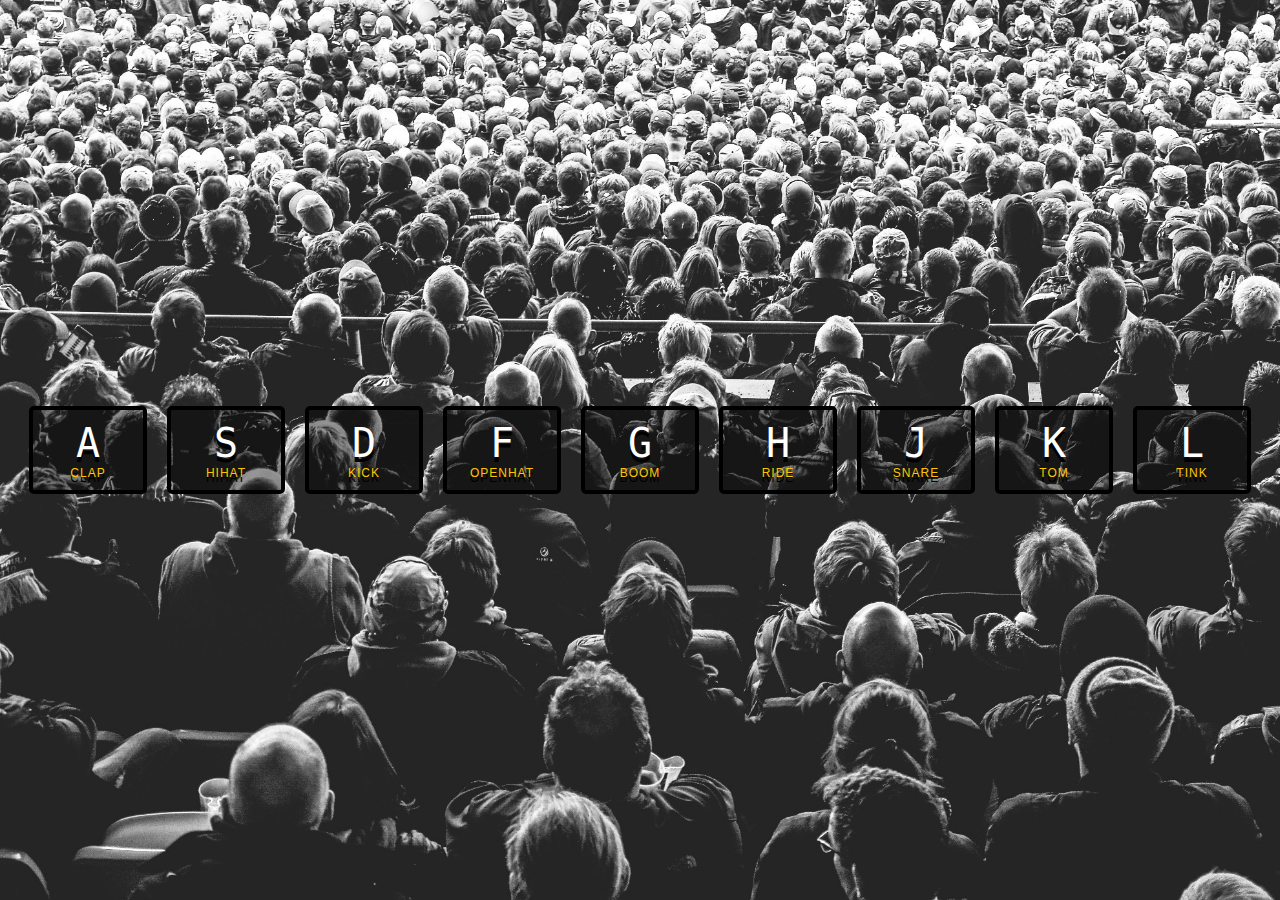
<file: 01 - JavaScript Drum Kit/index.html>
<!DOCTYPE html>
<html lang="en">
<head>
  <meta charset="UTF-8">
  <title>JS Drum Kit</title>
  <link rel="stylesheet" href="style.css">
  <script defer src="index.js"></script>
</head>
<body>

  <!-- <div> is targeted by data-key class -->
  <div class="keys">
    <div data-key="65" class="key">
      <kbd>A</kbd>
      <span class="sound">clap</span>
    </div>
    <div data-key="83" class="key">
      <kbd>S</kbd>
      <span class="sound">hihat</span>
    </div>
    <div data-key="68" class="key">
      <kbd>D</kbd>
      <span class="sound">kick</span>
    </div>
    <div data-key="70" class="key">
      <kbd>F</kbd>
      <span class="sound">openhat</span>
    </div>
    <div data-key="71" class="key">
      <kbd>G</kbd>
      <span class="sound">boom</span>
    </div>
    <div data-key="72" class="key">
      <kbd>H</kbd>
      <span class="sound">ride</span>
    </div>
    <div data-key="74" class="key">
      <kbd>J</kbd>
      <span class="sound">snare</span>
    </div>
    <div data-key="75" class="key">
      <kbd>K</kbd>
      <span class="sound">tom</span>
    </div>
    <div data-key="76" class="key">
      <kbd>L</kbd>
      <span class="sound">tink</span>
    </div>
  </div>

  <!-- <audio> tag is targeted by data-key class -->
  <audio data-key="65" src="sounds/clap.wav"></audio>
  <audio data-key="83" src="sounds/hihat.wav"></audio>
  <audio data-key="68" src="sounds/kick.wav"></audio>
  <audio data-key="70" src="sounds/openhat.wav"></audio>
  <audio data-key="71" src="sounds/boom.wav"></audio>
  <audio data-key="72" src="sounds/ride.wav"></audio>
  <audio data-key="74" src="sounds/snare.wav"></audio>
  <audio data-key="75" src="sounds/tom.wav"></audio>
  <audio data-key="76" src="sounds/tink.wav"></audio>

</body>
</html>
</file>
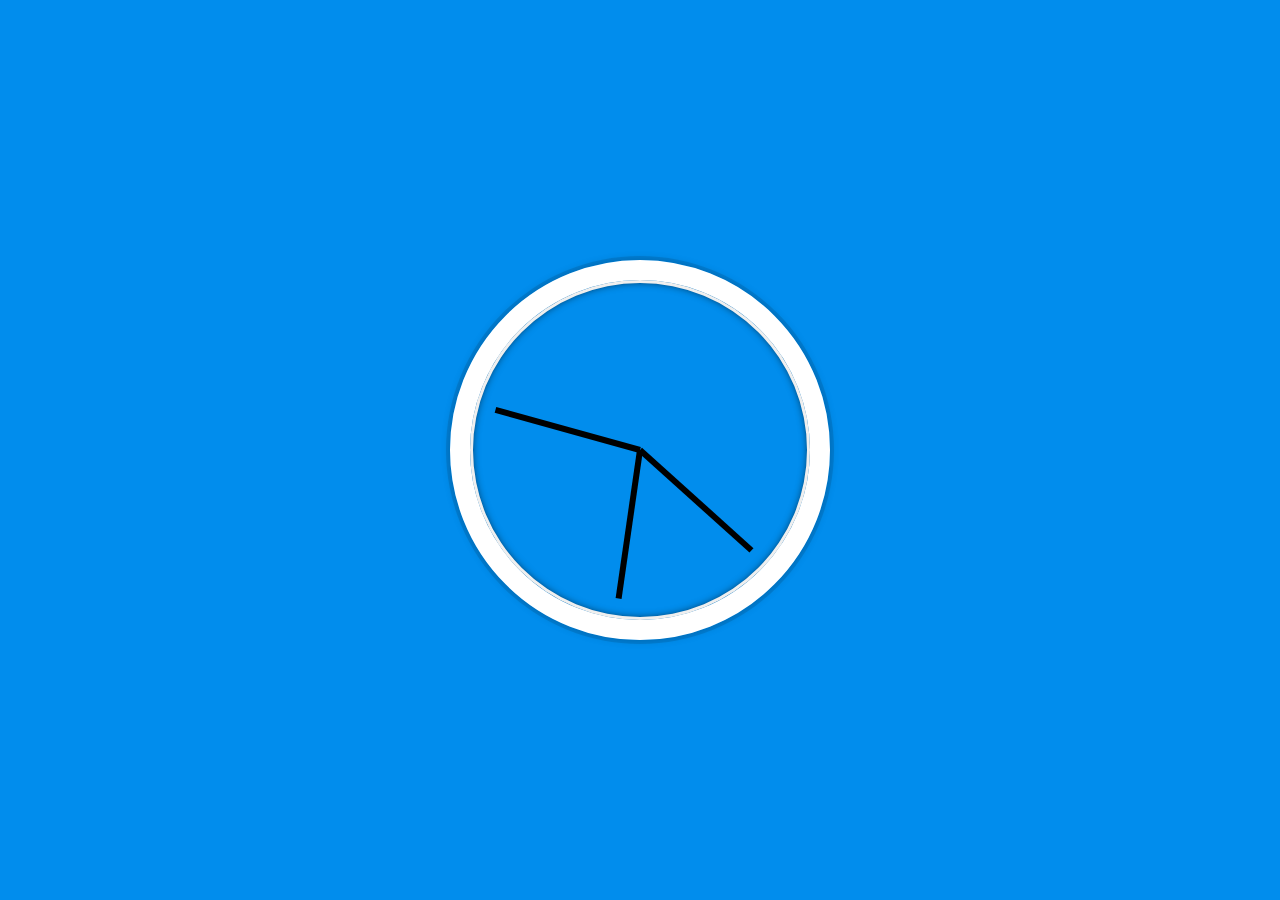
<file: 02 - JS + CSS Clock/index.html>
<!DOCTYPE html>
<html lang="en">
<head>
  <meta charset="UTF-8">
  <title>JS + CSS Clock</title>
  <link rel="stylesheet" href="style.css">
  <script defer src="index.js"></script>
</head>
<body>

    <!-- Clock Container, Clock Face, Clock Hands -->
    <div class="clock">
      <div class="clock-face">
        <div class="hand hour-hand"></div>
        <div class="hand min-hand"></div>
        <div class="hand second-hand"></div>
      </div>
    </div>
      
</body>
</html>
</file>
<file: 01 - JavaScript Drum Kit/style.css>
html {
  font-size: 10px;
  background-image: url("background.jpg");
  background-size: cover;
}
  
body, html {
  margin: 0;
  padding: 0;
  font-family: sans-serif;
}
  
.keys {
  display: flex;
  flex: 1;
  min-height: 100vh;
  align-items: center;
  justify-content: center;
}
  
.key {
  border:.4rem solid black;
  border-radius:.5rem;
  margin: 1rem;
  font-size: .5rem;
  padding: 1rem.5rem;
  /* Transition allows property value of .key Class to be changed over a given duration  */
  transition: all .07s ease;
  width: 10rem;
  text-align: center;
  color: white;
  background: rgba(0,0,0,.4);
  text-shadow: 0 0.5rem black;
}

/* .playing Class is added to .key Class as a transition when keydown event is triggered - scales key div upwards and adds border colour and shadow */
.playing {
  transform: scale(1.1);
  border-color: #ffc600;
  box-shadow: 0 0 1rem #ffc600;
}
  
kbd {
  display: block;
  font-size: 4rem;
}
  
.sound {
  font-size: 1.2rem;
  text-transform: uppercase;
  letter-spacing: .1rem;
  color: #ffc600;
}
</file>
<file: 02 - JS + CSS Clock/style.css>
html {
    background: #018DED url(http://unsplash.it/1500/1000?image=881&blur=50);
    background-size: cover;
    font-family: 'helvetica neue';
    text-align: center;
    font-size: 10px;
  }

body {
    margin: 0;
    font-size: 2rem;
    display: flex;
    flex: 1;
    min-height: 100vh;
    align-items: center;
  }

.clock {
    width: 30rem;
    height: 30rem;
    border: 20px solid white;
    border-radius: 50%;
    margin: 50px auto;
    position: relative;
    padding: 2rem;
    box-shadow:
      0 0 0 4px rgba(0,0,0,0.1),
      inset 0 0 0 3px #EFEFEF,
      inset 0 0 10px black,
      0 0 10px rgba(0,0,0,0.2);
}

.clock-face {
    position: relative;
    width: 100%;
    height: 100%;
    transform: translateY(-3px); /* account for the height of the clock hands */
}

.hand {
    width: 50%;
    height: 6px;
    background: black;
    position: absolute;
    top: 50%;
    /* Puts pivot point for hand on far RHS */
    transform-origin: 100%;
    /* Rotate 90deg from default so it starts at 12:00 */
    transform: rotate(90deg);
    /* Apply a transition */
    transition: all .05s;
    /* Apply timing to transition to simulate ticking effect */
    transition-timing-function: cubic-bezier(0.1, 2.7, 0.58, 1);
}
</file>
